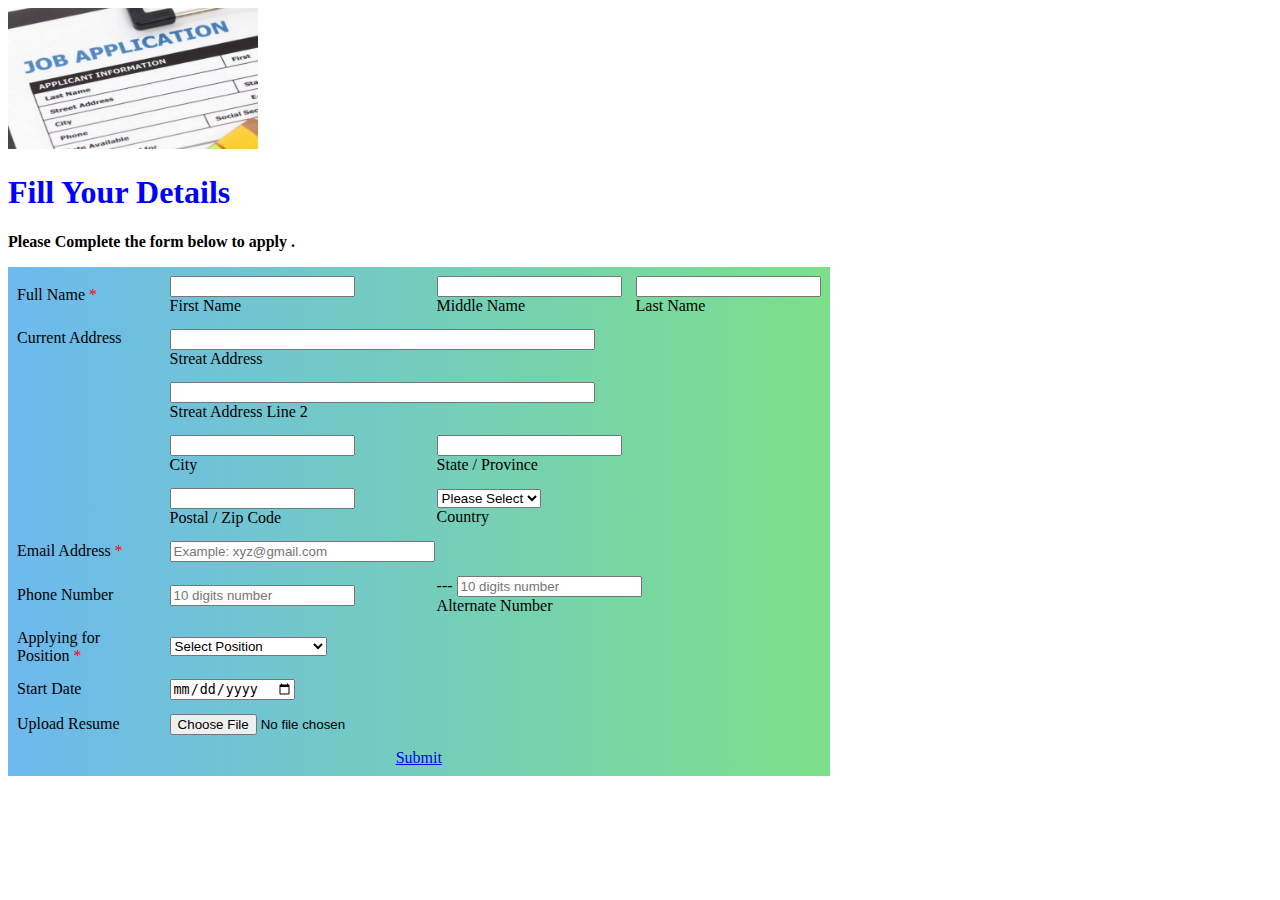
<file: jobapp.html>
<!DOCTYPE html>
<html lang="en">
<head>
    <meta charset="UTF-8">
    <meta name="viewport" content="width=device-width, initial-scale=1.0">
    <meta http-equiv="X-UA-Compatible" content="ie=edge">
    <title>Job Application</title>
    <link rel="stylesheet" href="jobapp.css">
</head>
<body>
    <form name="JobAppForm">
        <div class="job-application">
            <table class="gradient" width="65%" cellpadding="5" cellspacing="4" bgcolor="white" ><img src="Job-application.jpg"></img>
        </div>
        
            <caption>
                <h1 align="left"><font color="Blue">Fill Your Details</font></h1>
                <p align="left"><b>Please Complete the form below to apply .</b></p>
            </caption>
            <tr>
                <td> Full Name <font color="red"> * </font><br></td>
                <td>
                    <input type="text" name="fname"><br>
                    <label>First Name</label>
                </td>
                <td>
                    <input type="text" name="mname"><br>
                    <label>Middle Name</label>
                </td>
                <td>
                    <input type="text" name="lname"><br>
                    <label>Last Name</label>
                </td>
                </td>
            </tr>
            <tr>
                <td rowspan="4" valign="top"> Current Address </td>
                <td colspan="3">
                    <input type="text" size="50" name="txtStrAdd1"><br>
                    <label>Streat Address</label>
                </td>
            </tr>
            <tr>
                <td colspan="3">
                    <input type="text" size="50" name="txtStrAdd2"><br>
                    <label>Streat Address Line 2</label>
                </td>
            </tr>
            <tr>
                <td>
                    <input type="text" name="txtCity"4><br>
                    <label>City</label>
                <td colspan="2">
                    <input type="text" name="txtState"><br>
                    <label>State / Province</label>
                </td>
            </tr>
            <tr>
                <td>
                    <input type="number" name="txtZipCode"><br>
                    <label>Postal / Zip Code</label>
                </td>
                <td colspan="2">
                        <select>
                            <option>Please Select</option>
                            <option>India</option>
                            <opyion>USA</opyion>
                            <option>London</option>
                            <option>Australia</option>
                            <option>Canada</option>
                        </select><br>
                        <label>Country</label>
                    </td>
            </tr>
            <tr>
                <td> Email Address <font color="red"> * </font><br></td>
                <td colspan="3">
                    <input type="email" size="30" name="txtEmail" placeholder="Example: xyz@gmail.com">
                </td>
            </tr>
            <tr>
                <td> Phone Number </td>
                <td>
                    <input type="text" name="txtAreaCode" placeholder="10 digits number"><br>
                    <label></label>
                    
                </td>
                
                <td colspan="2">
                    <p1 align="Right">---</p1>
                    <input type="text" name="txtPhoneNumber" placeholder="10 digits number"><br>
                    <label>Alternate Number</label>
                </td>
            </tr>
            <tr>
                <td> Applying for Position <font color="red"> * </font><br></td>
                <td colspan="3">
                    <select>
                        <option>Select Position</option>
                        <option>Cyber security</option>
                        <option>Python Developer</option>
                        <option>Java Developer Expert</option>
                        <option>Deleivery Boy</option>
                    </select>
                </td>
            </tr>
            <tr>
                <td> Start Date </td>
                <td>
                    <input type="date">
                </td>
            </tr>
            <tr>
                <td> Upload Resume </td>
                <td>
                    <input type="file">
                </td>
            </tr>
            <tr>
                <td colspan="4" align="center"><a href="/submission.html" class="btn btn-primary active">Submit</a></td>
            </tr>
        </table>
    </form>
</body>
</html>
</file>
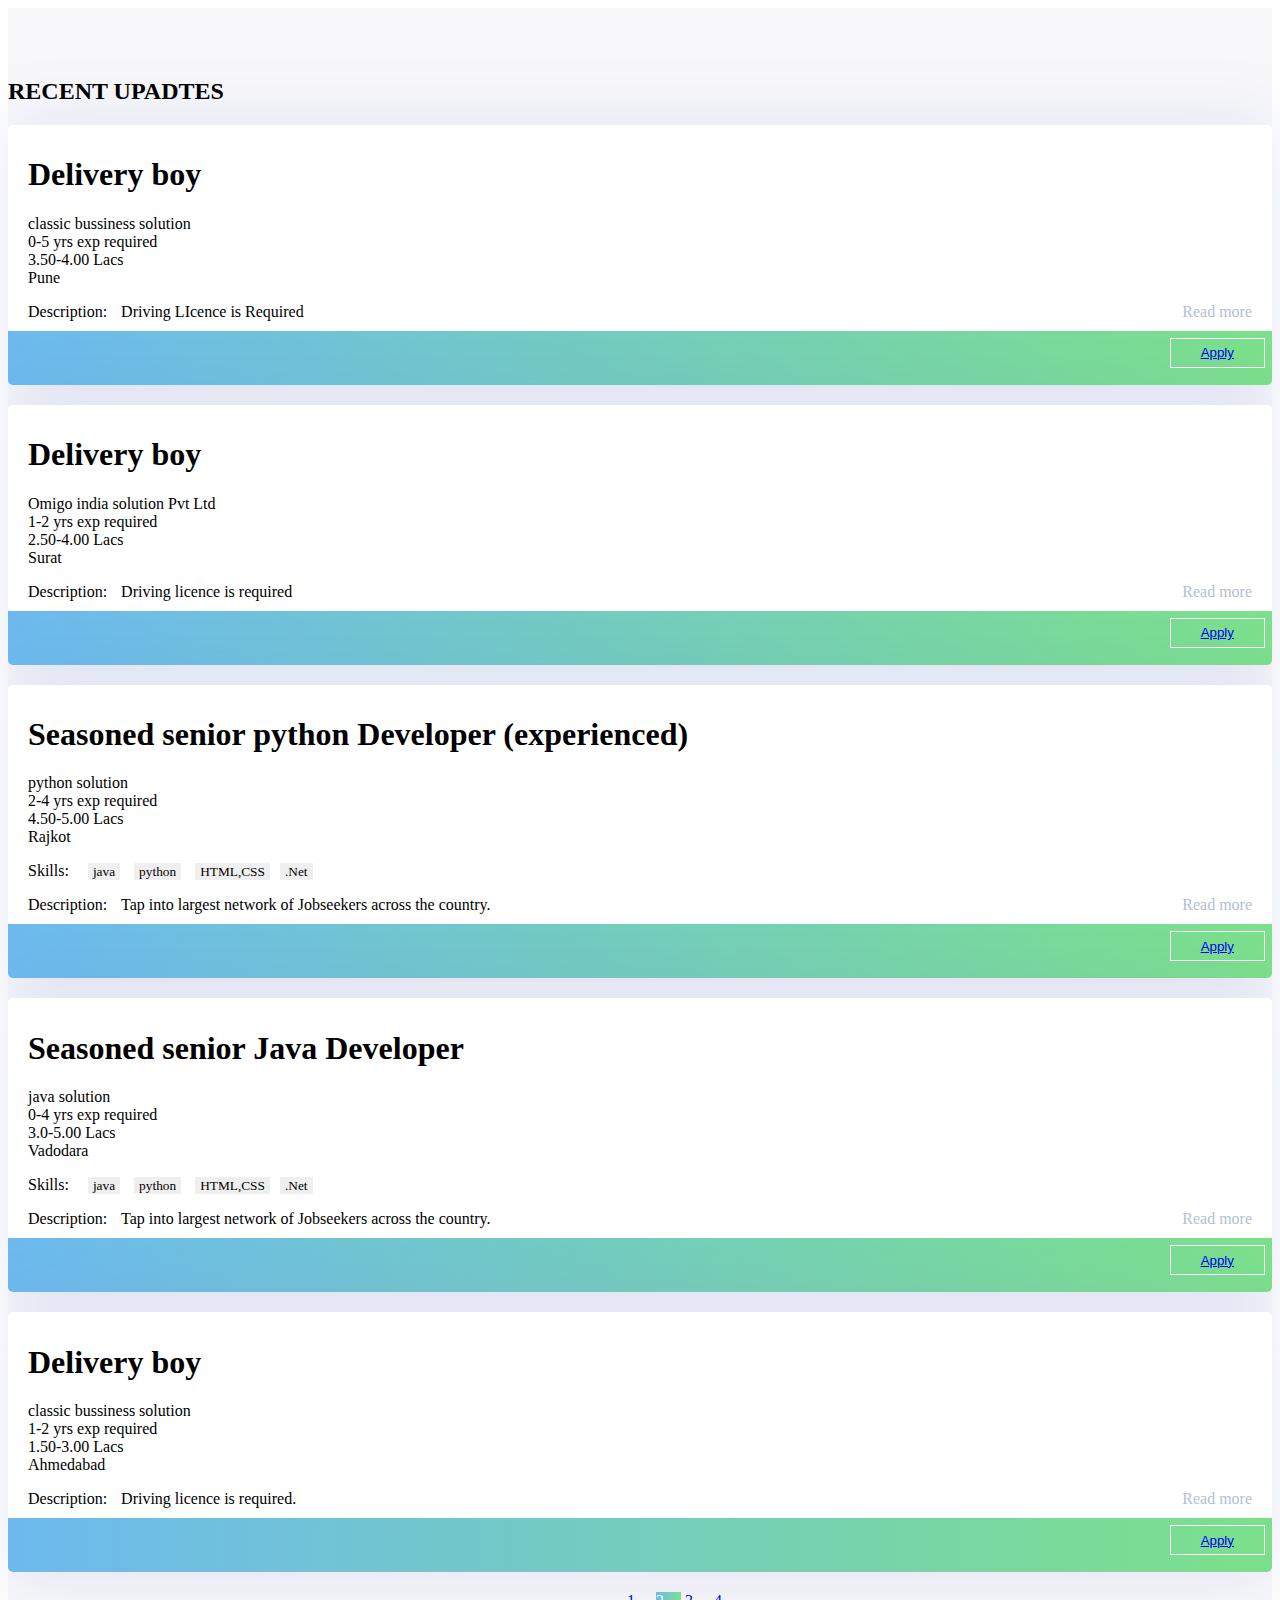
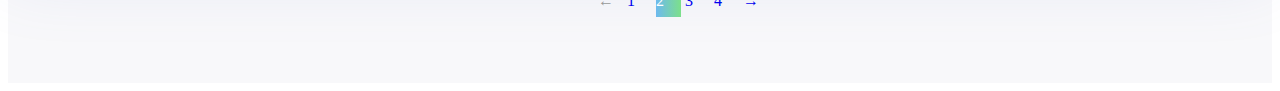
<file: morepage.html>
<!DOCTYPE html>
<html lang="en">
<head>
    <meta charset="UTF-8">
    <meta http-equiv="X-UA-Compatible" content="IE=edge">
    <meta name="viewport" content="width=device-width, initial-scale=1.0">
    <title>Document</title>
    <link rel="stylesheet" href="morepages.css">
</head>
<body>
    <section id="jobs">
        <div class="container">
            <h2>RECENT UPADTES</h2>
            <div class="company-details">   
                <div class="job-update">
                    <h1><b>Delivery boy</b></h1>
                    <p>classic bussiness solution</p>
                    <span>0-5 yrs exp required</span><br>
                    <span>3.50-4.00 Lacs</span><br>
                    <span>Pune</span>
                    <p>Description: <i class="fa angle-double-right"></i>Driving LIcence is Required<a href="#">Read more</a></p>
                </div>
                <div class="apply-btn">
                    <button type="button" class="btn btn-primary">  <a class="nav-link" href="jobapp.html">Apply</a></button>
                    
                </div>
            </div>

            <div class="company-details">   
                <div class="job-update">
                    <h1><b>Delivery boy</b></h1>
                    <p>Omigo india solution Pvt Ltd</p>
                   <span>1-2 yrs exp required</span><br>
                   <span>2.50-4.00 Lacs</span><br>
                    <span>Surat</span>
                    <p>Description: <i class="fa angle-double-right"></i>Driving licence is required<a href="#">Read more</a></p>
                </div>
                <div class="apply-btn">
                    <button type="button" class="btn btn-primary">  <a class="nav-link" href="jobapp.html">Apply</a></button>
                </div>
            </div>

            <div class="company-details">   
                <div class="job-update">
                    <h1><b>Seasoned senior python Developer (experienced)</b></h1>
                    <p>python solution</p>
                   <span>2-4 yrs exp required</span><br>
                   <span>4.50-5.00 Lacs</span><br>
                    <span>Rajkot</span>
                    <p>Skills:<i class="fa angle-double-right"></i>&nbsp;<small>java</small>&nbsp;<small>python</small>&nbsp;<small>HTML,CSS</small><small>.Net</small></p>
                    <p>Description: <i class="fa angle-double-right"></i>Tap into largest network of Jobseekers across the country.<a href="#">Read more</a></p>
                </div>
                <div class="apply-btn">
                    <button type="button" class="btn btn-primary">  <a class="nav-link" href="jobapp.html">Apply</a></button>
                </div>
            </div>

            <div class="company-details">   
                <div class="job-update">
                    <h1><b>Seasoned senior Java Developer </b></h1>
                    <p>java solution </p>
                   <span>0-4 yrs exp required</span><br>
                   <span>3.0-5.00 Lacs </span><br>
                    <span>Vadodara</span>
                    <p>Skills:<i class="fa angle-double-right"></i>&nbsp;<small>java</small>&nbsp;<small>python</small>&nbsp;<small>HTML,CSS</small><small>.Net</small></p>
                    <p>Description: <i class="fa angle-double-right"></i>Tap into largest network of Jobseekers across the country.<a href="#">Read more</a></p>
                </div>
                <div class="apply-btn">
                    <button type="button" class="btn btn-primary">  <a class="nav-link" href="jobapp.html">Apply</a></button>
                </div>
            </div>

            <div class="company-details">   
                <div class="job-update">
                    <h1><b>Delivery boy </b></h1>
                    <p>classic bussiness solution</p>
                   <span>1-2 yrs exp required</span><br>
                   <span>1.50-3.00 Lacs</span><br>
                    <span>Ahmedabad</span>
                    <p>Description: <i class="fa angle-double-right"></i>Driving licence is required.<a href="#">Read more</a></p>
                </div>
                <div class="apply-btn">
                    <button type="button" class="btn btn-primary">  <a class="nav-link" href="jobapp.html">Apply</a></button>
                </div>
            </div>
            <ul class="page-link text-center">
                <a href="index.html"><li class="left-arrow">&#8592;</li></a>
               <a href="index.html"><li>1</li></a>
                <li class="active">2</li>
                <a href="/morepage2.html"><li>3</li></a>
                <a href="/morepage3.html"><li>4</li></a>
                <a href="/morepage2.html"><li>&#8594</li>
            </ul>
        </div>
    </section>
</file>
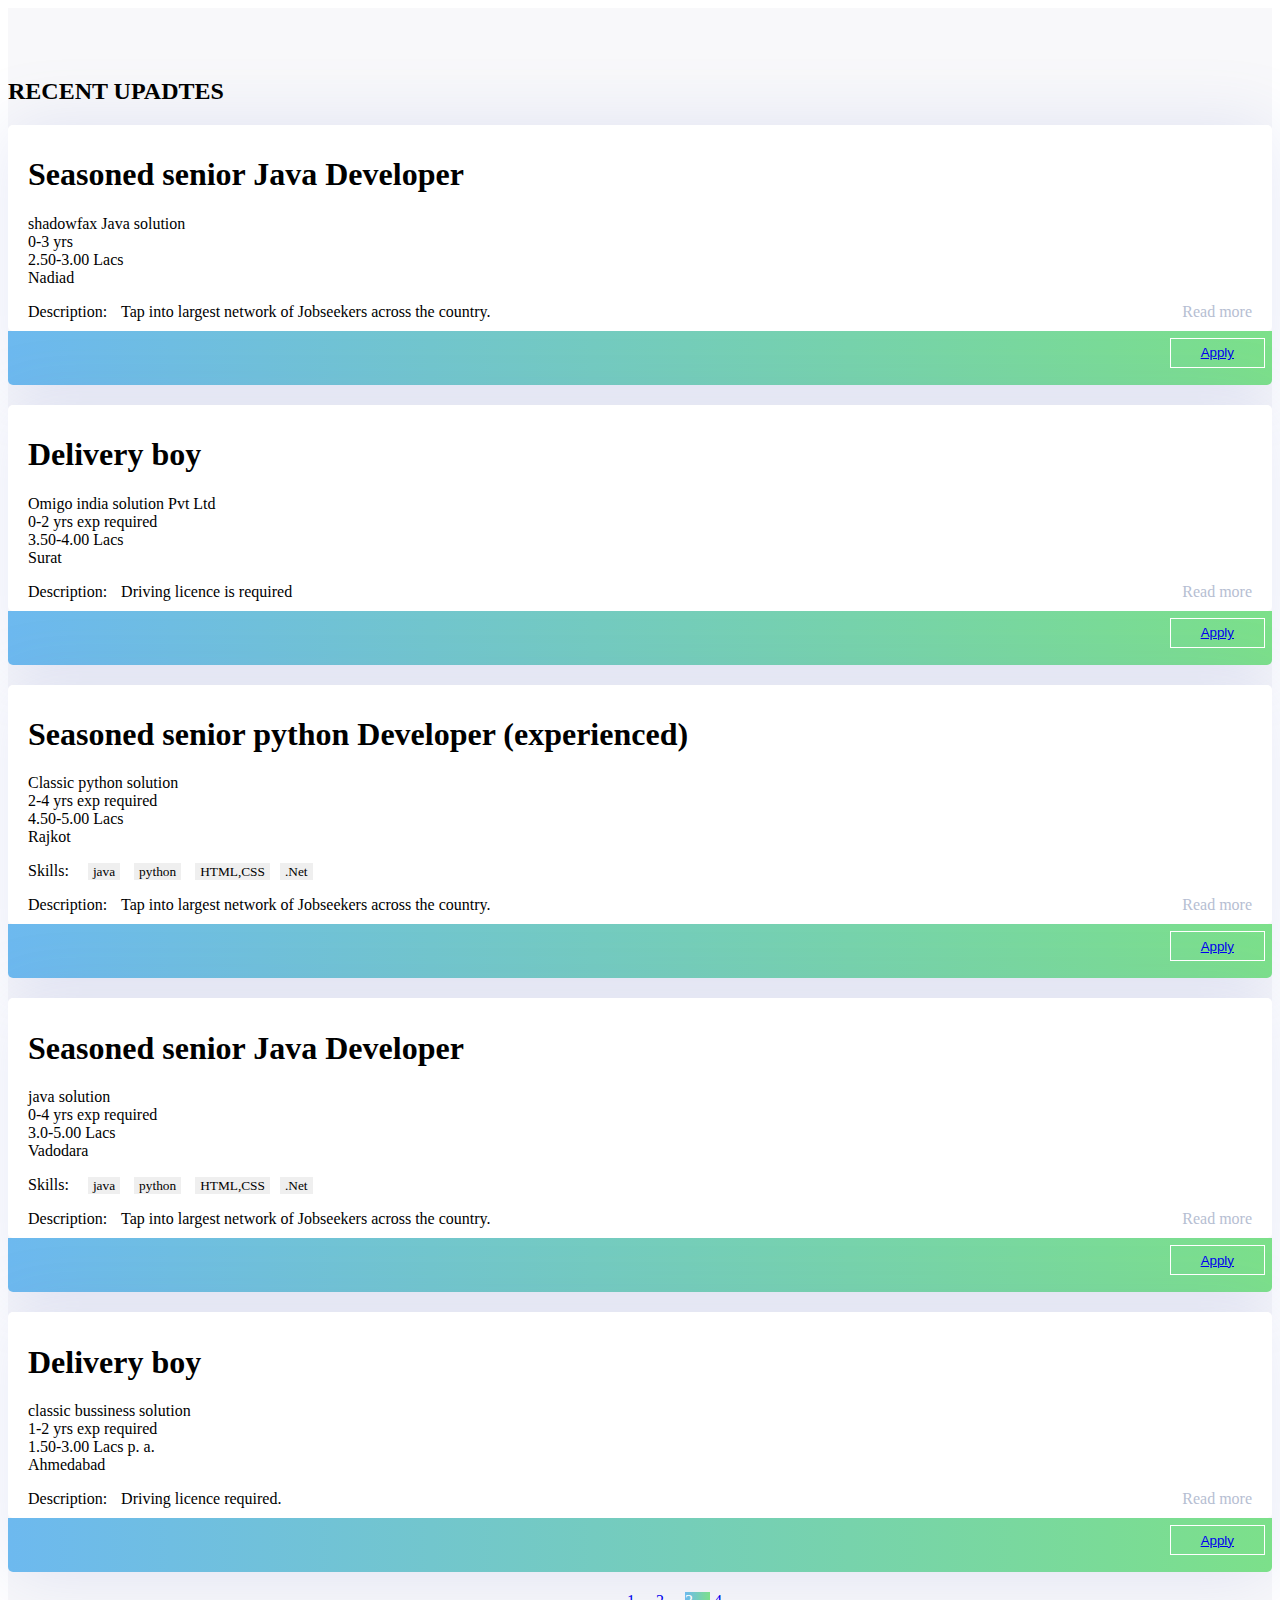
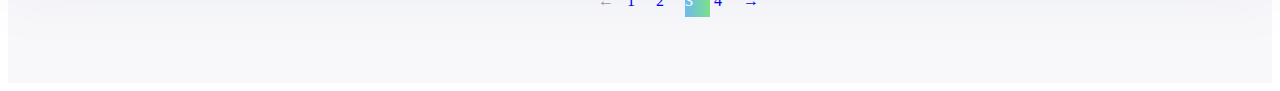
<file: morepage2.html>
<!DOCTYPE html>
<html lang="en">
<head>
    <meta charset="UTF-8">
    <meta http-equiv="X-UA-Compatible" content="IE=edge">
    <meta name="viewport" content="width=device-width, initial-scale=1.0">
    <title>Document</title>
    <link rel="stylesheet" href="morepages.css">
</head>
<body>
    <section id="jobs">
        <div class="container">
            <h2>RECENT UPADTES</h2>
            <div class="company-details">   
                <div class="job-update">
                    <h1><b>Seasoned senior Java Developer </b></h1>
                    <p>shadowfax Java solution</p>
                   <span>0-3 yrs</span><br>
                   <span>2.50-3.00 Lacs</span><br>
                    <span>Nadiad</span>
                    <p>Description: <i class="fa angle-double-right"></i>Tap into largest network of Jobseekers across the country.<a href="#">Read more</a></p>
                </div>
                <div class="apply-btn">
                    <button type="button" class="btn btn-primary">  <a class="nav-link" href="jobapp.html">Apply</a></button>
                    
                </div>
            </div>

            <div class="company-details">   
                <div class="job-update">
                    <h1><b>Delivery boy</b></h1>
                    <p>Omigo india solution Pvt Ltd</p>
                   <span>0-2 yrs exp required</span><br>
                   <span>3.50-4.00 Lacs</span><br>
                    <span>Surat</span>
                    <p>Description: <i class="fa angle-double-right"></i>Driving licence is required<a href="#">Read more</a></p>
                </div>
                <div class="apply-btn">
                    <button type="button" class="btn btn-primary">  <a class="nav-link" href="jobapp.html">Apply</a></button>
                </div>
            </div>

            <div class="company-details">   
                <div class="job-update">
                    <h1><b>Seasoned senior python Developer (experienced)</b></h1>
                    <p>Classic python solution</p>
                   <span>2-4 yrs exp required</span><br>
                   <span>4.50-5.00 Lacs</span><br>
                    <span>Rajkot</span>
                    <p>Skills:<i class="fa angle-double-right"></i>&nbsp;<small>java</small>&nbsp;<small>python</small>&nbsp;<small>HTML,CSS</small><small>.Net</small></p>
                    <p>Description: <i class="fa angle-double-right"></i>Tap into largest network of Jobseekers across the country.<a href="#">Read more</a></p>
                </div>
                <div class="apply-btn">
                    <button type="button" class="btn btn-primary">  <a class="nav-link" href="jobapp.html">Apply</a></button>
                </div>
            </div>

            <div class="company-details">   
                <div class="job-update">
                    <h1><b>Seasoned senior Java Developer </b></h1>
                    <p>java solution </p>
                   <span>0-4 yrs exp required</span><br>
                   <span>3.0-5.00 Lacs </span><br>
                    <span>Vadodara</span>
                    <p>Skills:<i class="fa angle-double-right"></i>&nbsp;<small>java</small>&nbsp;<small>python</small>&nbsp;<small>HTML,CSS</small><small>.Net</small></p>
                    <p>Description: <i class="fa angle-double-right"></i>Tap into largest network of Jobseekers across the country.<a href="#">Read more</a></p>
                </div>
                <div class="apply-btn">
                    <button type="button" class="btn btn-primary">  <a class="nav-link" href="jobapp.html">Apply</a></button>
                </div>
            </div>

            <div class="company-details">   
                <div class="job-update">
                    <h1><b>Delivery boy </b></h1>
                    <p>classic bussiness solution</p>
                   <span>1-2 yrs exp required</span><br>
                   <span>1.50-3.00 Lacs p. a.</span><br>
                    <span>Ahmedabad</span>
                    <p>Description: <i class="fa angle-double-right"></i>Driving licence required.<a href="#">Read more</a></p>
                </div>
                <div class="apply-btn">
                    <button type="button" class="btn btn-primary">  <a class="nav-link" href="jobapp.html">Apply</a></button>
                </div>
            </div>
            <ul class="page-link text-center">
                <a href="morepage.html"><li class="left-arrow">&#8592;</li></a>
               <a href="/index.html"><li>1</li></a>
               <a href="/morepage.html"><li>2</li></a>
                <li class="active">3</li>
                <a href="/morepage3.html"><li>4</li></a>
                <a href="/morepage3.html"> <li>&#8594</li>
            </ul>
        </div>
    </section>
</file>
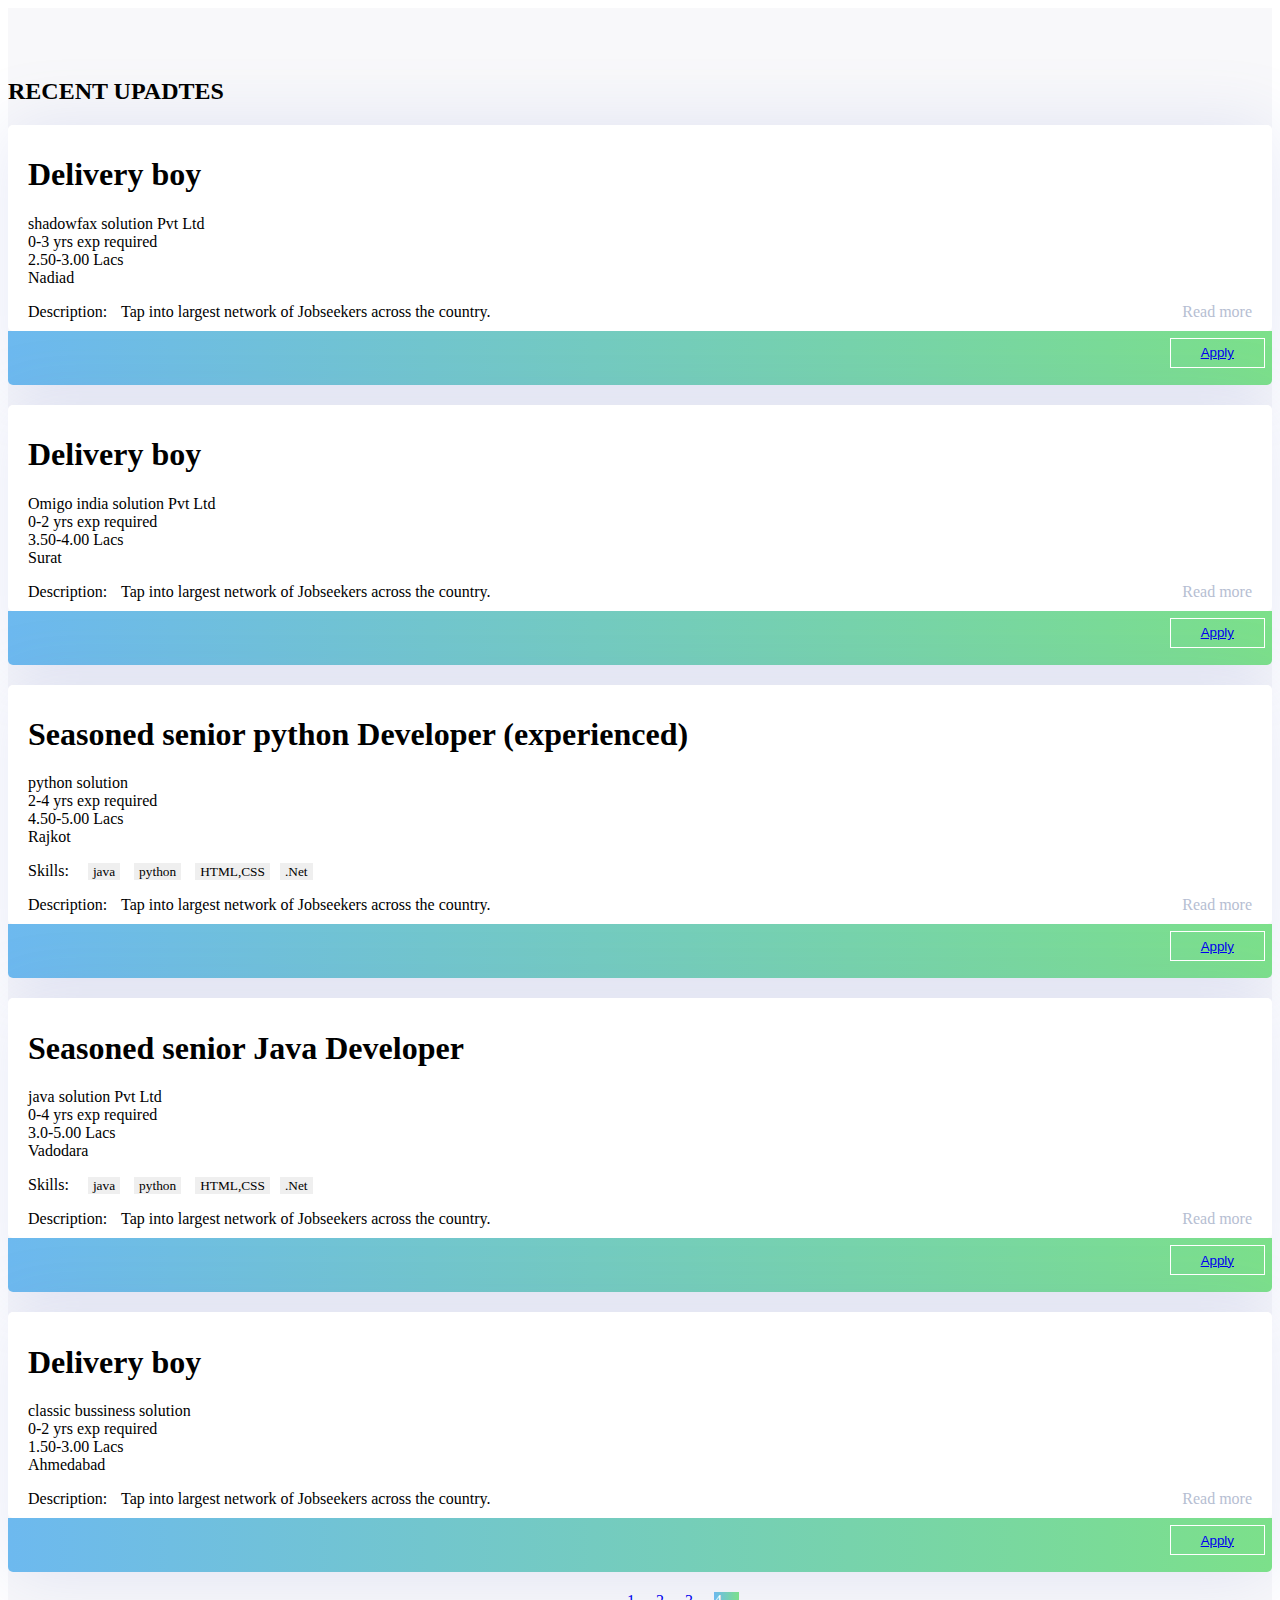
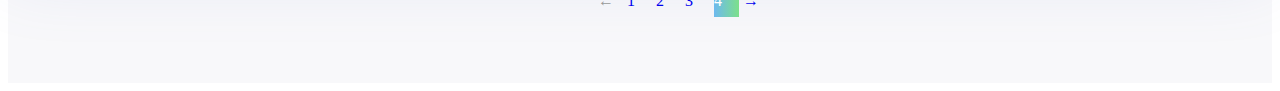
<file: morepage3.html>
<!DOCTYPE html>
<html lang="en">
<head>
    <meta charset="UTF-8">
    <meta http-equiv="X-UA-Compatible" content="IE=edge">
    <meta name="viewport" content="width=device-width, initial-scale=1.0">
    <title>Document</title>
    <link rel="stylesheet" href="morepages.css">
</head>
<body>
    <section id="jobs">
        <div class="container">
            <h2>RECENT UPADTES</h2>
            <div class="company-details">   
                <div class="job-update">
                    <h1><b>Delivery boy</b></h1>
                    <p>shadowfax solution Pvt Ltd</p>
                   <span>0-3 yrs exp required</span><br>
                   <span>2.50-3.00 Lacs</span><br>
                    <span>Nadiad</span>
                    <p>Description: <i class="fa angle-double-right"></i>Tap into largest network of Jobseekers across the country.<a href="#">Read more</a></p>
                </div>
                <div class="apply-btn">
                    <button type="button" class="btn btn-primary">  <a class="nav-link" href="jobapp.html">Apply</a></button>
                    
                </div>
            </div>

            <div class="company-details">   
                <div class="job-update">
                    <h1><b>Delivery boy</b></h1>
                    <p>Omigo india solution Pvt Ltd</p>
                   <span>0-2 yrs exp required</span><br>
                   <span>3.50-4.00 Lacs</span><br>
                    <span>Surat</span>
                    <p>Description: <i class="fa angle-double-right"></i>Tap into largest network of Jobseekers across the country.<a href="#">Read more</a></p>
                </div>
                <div class="apply-btn">
                    <button type="button" class="btn btn-primary">  <a class="nav-link" href="jobapp.html">Apply</a></button>
                </div>
            </div>

            <div class="company-details">   
                <div class="job-update">
                    <h1><b>Seasoned senior python Developer (experienced)</b></h1>
                    <p>python solution </p>
                   <span>2-4 yrs exp required</span><br>
                   <span>4.50-5.00 Lacs </span><br>
                    <span>Rajkot</span>
                    <p>Skills:<i class="fa angle-double-right"></i>&nbsp;<small>java</small>&nbsp;<small>python</small>&nbsp;<small>HTML,CSS</small><small>.Net</small></p>
                    <p>Description: <i class="fa angle-double-right"></i>Tap into largest network of Jobseekers across the country.<a href="#">Read more</a></p>
                </div>
                <div class="apply-btn">
                    <button type="button" class="btn btn-primary">  <a class="nav-link" href="jobapp.html">Apply</a></button>
                </div>
            </div>

            <div class="company-details">   
                <div class="job-update">
                    <h1><b>Seasoned senior Java Developer </b></h1>
                    <p>java solution Pvt Ltd</p>
                   <span>0-4 yrs exp required</span><br>
                   <span>3.0-5.00 Lacs </span><br>
                    <span>Vadodara</span>
                    <p>Skills:<i class="fa angle-double-right"></i>&nbsp;<small>java</small>&nbsp;<small>python</small>&nbsp;<small>HTML,CSS</small><small>.Net</small></p>
                    <p>Description: <i class="fa angle-double-right"></i>Tap into largest network of Jobseekers across the country.<a href="#">Read more</a></p>
                </div>
                <div class="apply-btn">
                    <button type="button" class="btn btn-primary">  <a class="nav-link" href="jobapp.html">Apply</a></button>
                </div>
            </div>

            <div class="company-details">   
                <div class="job-update">
                    <h1><b>Delivery boy </b></h1>
                    <p>classic bussiness solution</p>
                   <span>0-2 yrs exp required</span><br>
                   <span>1.50-3.00 Lacs </span><br>
                    <span>Ahmedabad</span>
                    <p>Description: <i class="fa angle-double-right"></i>Tap into largest network of Jobseekers across the country.<a href="#">Read more</a></p>
                </div>
                <div class="apply-btn">
                    <button type="button" class="btn btn-primary">  <a class="nav-link" href="jobapp.html">Apply</a></button>
                </div>
            </div>
            <ul class="page-link text-center">
                <a href="morepage2.html"><li class="left-arrow">&#8592;</li></a>
               <a href="/index.html"><li>1</li></a>
               <a href="/morepage.html"><li>2</li></a>
               <a href="/morepage2.html"><li>3</li></a>
                <li class="active">4</li>
               <a href="/no-job.html"> <li>&#8594</li>
            </ul>
        </div>
    </section>
</file>
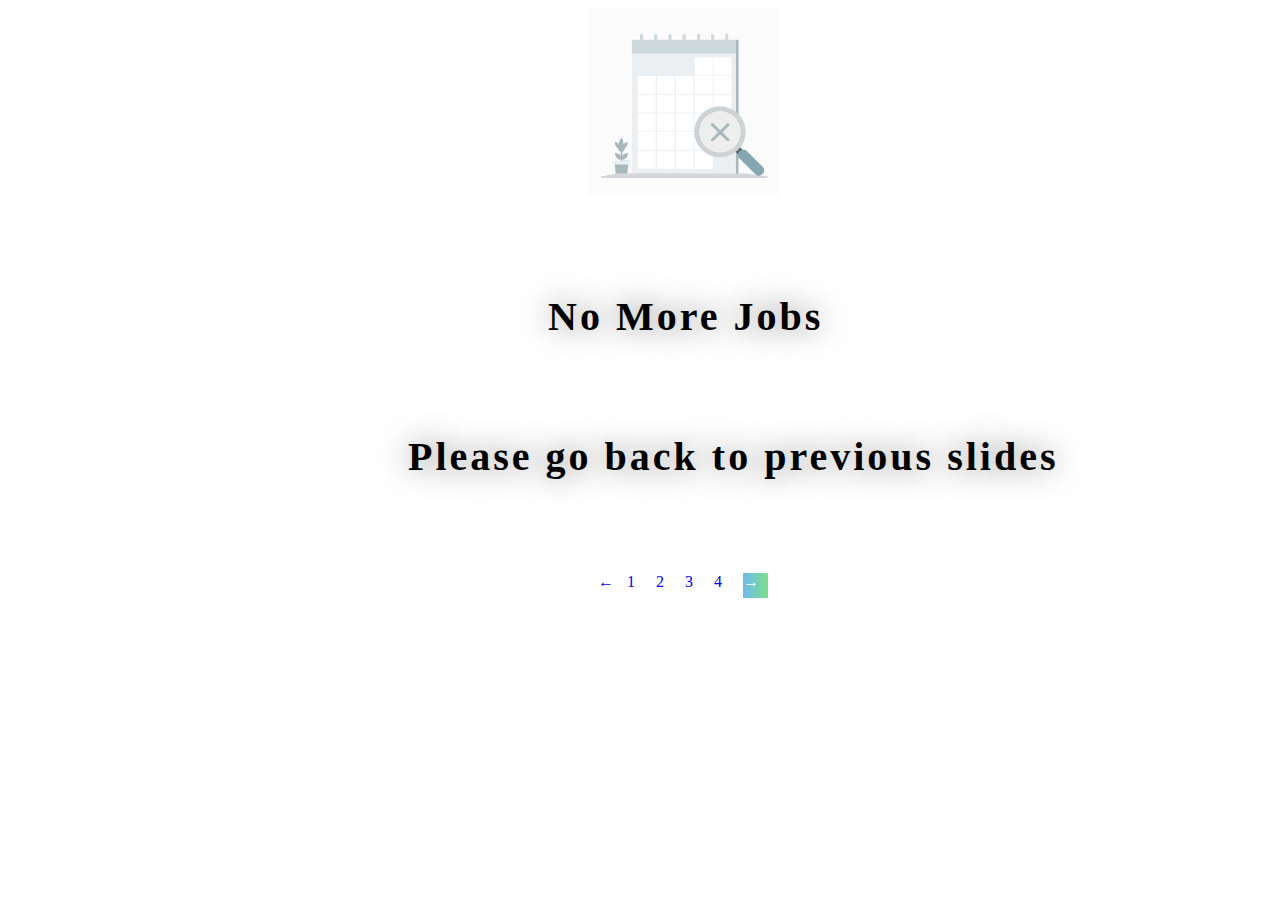
<file: no-job.html>
<!DOCTYPE html>
<html lang="en">
<head>
    <meta charset="UTF-8">
    <meta http-equiv="X-UA-Compatible" content="IE=edge">
    <meta name="viewport" content="width=device-width, initial-scale=1.0">
    <title>No more job</title>
    <link rel="stylesheet" href="no-job.css">
</head>
<body>
    <a class="no-job" href="#"><img src="nomorejob.png" alt=""></a>
    <div class="banner text-center">
        <h6>No More Jobs </h6>
        <div class="previous">
        <h6>Please go back to previous slides</h6>
        </div>
    </div>
    <ul class="page-link text-center">
        <a href="morepage3.html"><li class="left-arrow">&#8592;</li></a>
       <a href="/index.html"><li>1</li></a>
       <a href="/morepage.html"><li>2</li></a>
       <a href="/morepage2.html"><li>3</li></a>
       <a href="/morepage3.html"><li>4</li></a>
        <li class="active">&#8594</li>
    </ul>
</body>
</html>
</file>
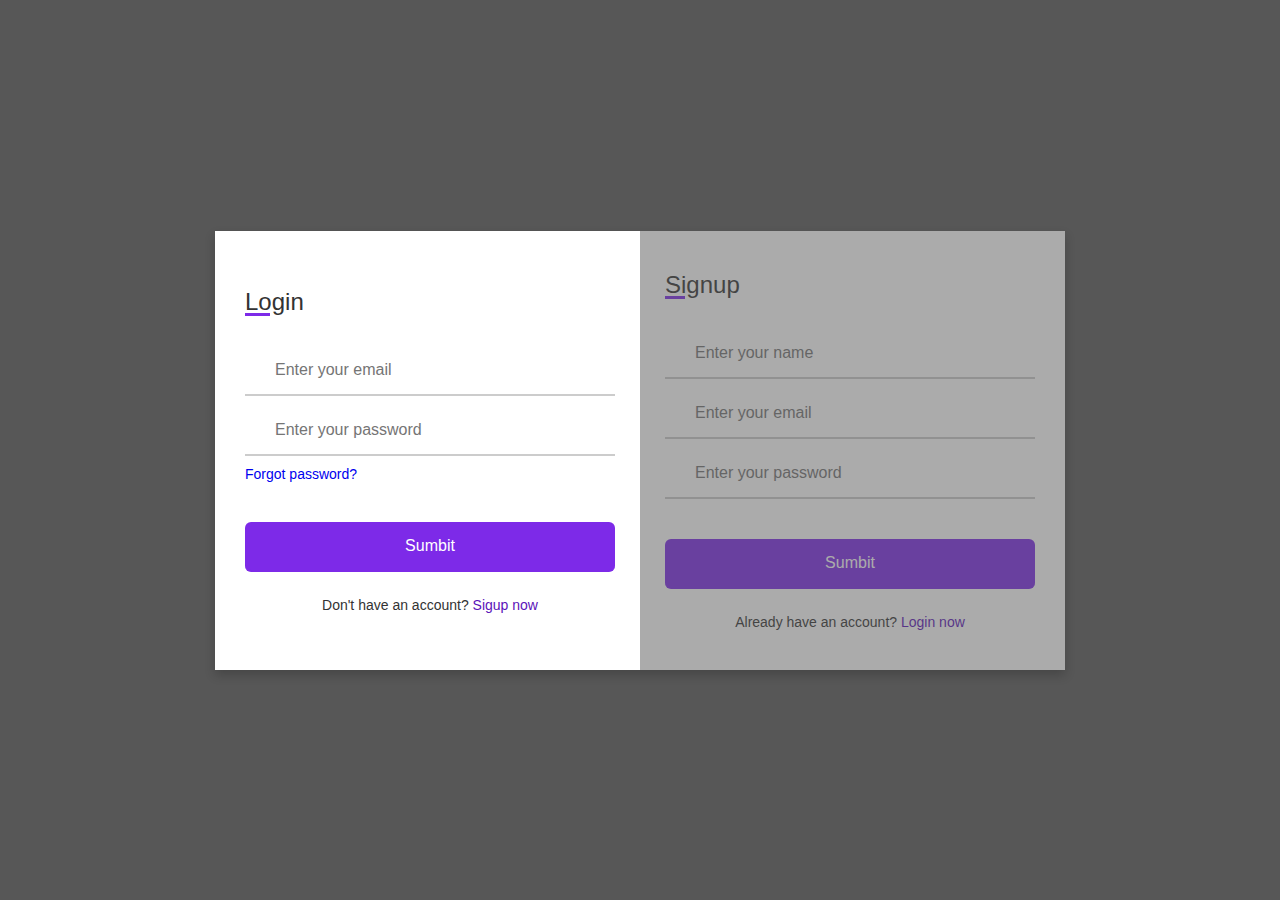
<file: signin.html>
<!DOCTYPE html>
<Html>
<Head>
</Head>
</HTML>
<html lang="en" dir="ltr">
  <head>
    <meta charset="UTF-8">
    <link rel="stylesheet" href="login.css">
  </head>
<body>
  <div class="container">
    <input type="checkbox" id="flip">
    <div class="cover">
      <div class="front">
        <div class="text">
        </div>
      </div>
      <div class="back">	
        <div class="text">
          
        </div>
      </div>
    </div>
    <div class="forms">
        <div class="form-content">
          <div class="login-form">
            <div class="title">Login</div>
          <form action="#">
            <div class="input-boxes">
              <div class="input-box">
                <i class="fas fa-envelope"></i>
                <input type="text" placeholder="Enter your email" required>
              </div>
              <div class="input-box">
                <i class="fas fa-lock"></i>
                <input type="password" placeholder="Enter your password" required>
              </div>
              <div class="text"><a href="#">Forgot password?</a></div>
              <div class="button input-box">
                <input type="submit" value="Sumbit">
              </div>
              <div class="text sign-up-text">Don't have an account? <label for="flip">Sigup now</label></div>
            </div>
        </form>
      </div>
        <div class="signup-form">
          <div class="title">Signup</div>
        <form action="#">
            <div class="input-boxes">
              <div class="input-box">
                <i class="fas fa-user"></i>
                <input type="text" placeholder="Enter your name" required>
              </div>
              <div class="input-box">
                <i class="fas fa-envelope"></i>
                <input type="text" placeholder="Enter your email" required>
              </div>
              <div class="input-box">
                <i class="fas fa-lock"></i>
                <input type="password" placeholder="Enter your password" required>
              </div>
              <div class="button input-box">
                <input type="submit" value="Sumbit">
              </div>
              <div class="text sign-up-text">Already have an account? <label for="flip">Login now</label></div>
            </div>
      </form>
    </div>
    </div>
    </div>
  </div>
</body>
</html>
</file>
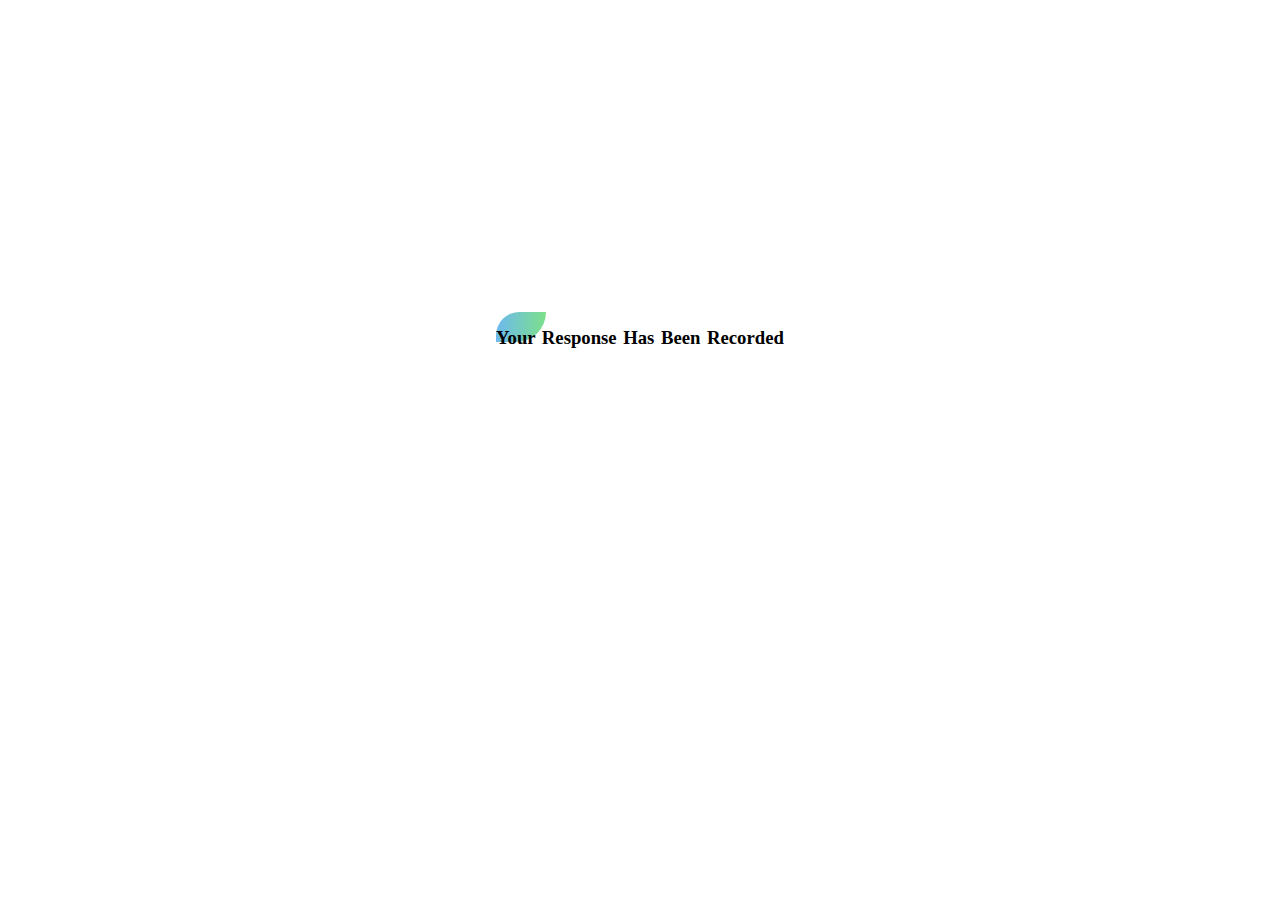
<file: submission.html>
<!DOCTYPE html>
  <html lang="en">
  <head>
    <meta charset="UTF-8">
    <meta http-equiv="X-UA-Compatible" content="IE=edge">
    <meta name="viewport" content="width=device-width, initial-scale=1.0">
    <title>Responce</title>
    <link rel="stylesheet" href="submission.css">
  </head>
  <body>
    
  </body>
  </html>
  <section id="recruiters">
            <div class="conatiner text-center">
               <b><h3>Your Response Has Been Recorded</h3></b>
            </div>
</file>
<file: jobapp.css>
.job-application img
{
    width: 250px;
}
.gradient
{
    background-image:linear-gradient(to right,#6db9ef,#7ce08a);
}
</file>
<file: morepages.css>
#jobs
{
    background:#f8f8fa;
    padding: 50px 0;
}
.company-details
{
    box-shadow: 0 2px 70px 0 rgba(110, 130,208, .18);
    border-radius: 5px;
    margin-bottom: 20px;
}
.job-update
{
    background: #fff;
    padding: 10px 20px;
    border-radius: 5px;
}
.job-update .fa
{
    margin-top: 5px;
    margin-right: 10px;
    color: #77d1b1;
}
.job-update small
{
    background: #efefef;
    padding: 1px 5px;
    margin: 0 5px;
}
.job-update p
{
    margin-bottom: 0 !important;
}
.job-update a
{
    text-decoration: none !important;
    color: #b6bed2;
    float: right;
}
.apply-btn
{
    height: 40px;
    background-image: linear-gradient(to right, #6db9ef,#7ce08a);
    padding: 7px;
    border-bottom-left-radius: 5px;
    border-bottom-right-radius: 5px;
}
.apply-btn .btn-primary
{
    padding: 0 30px;
    float: right;
    border-radius: 0;
    box-shadow: none !important;
    background: transparent;
    border: 1px solid #fff;
}

#jobs
{
    background:#f8f8fa;
    padding: 50px 0;
}
.company-details
{
    box-shadow: 0 2px 70px 0 rgba(110, 130,208, .18);
    border-radius: 5px;
    margin-bottom: 20px;
}
.job-update
{
    background: #fff;
    padding: 10px 20px;
    border-radius: 5px;
}
.job-update .fa
{
    margin-top: 5px;
    margin-right: 10px;
    color: #77d1b1;
}
.job-update small
{
    background: #efefef;
    padding: 1px 5px;
    margin: 0 5px;
}
.job-update p
{
    margin-bottom: 0 !important;
}
.job-update a
{
    text-decoration: none !important;
    color: #b6bed2;
    float: right;
}
.apply-btn
{
    height: 40px;
    background-image: linear-gradient(to right, #6db9ef,#7ce08a);
    padding: 7px;
    border-bottom-left-radius: 5px;
    border-bottom-right-radius: 5px;
}
.apply-btn .btn-primary
{
    height: 30px;
    padding: 0 30px;
    float: right;
    border-radius: 0;
    box-shadow: none !important;
    background: transparent;
    border: 1px solid #fff;
}
.page-link li
{
    height: 25px;
    width: 25px;
    list-style: none;
    display: inline-block;
    cursor: auto;
}
.page-link li:hover, .active
{
    color: #fff;
    background-image: linear-gradient(to right,#6db9ef,#7ce08a);
}
.page-link
{
    margin-left: 550px;
}
.left-arrow
{
    color: #999;
}
.right-arrow
{
    color: #29b929;
}
</file>
<file: no-job.css>
.banner h6
{
    padding: 0px 0;
    margin-left: 540px;
    font-size: 40px;
    letter-spacing: 3px;
    font-weight: 600;
    text-shadow: 0 0 30px rgba(0, 0, 0, 0.5);
}
.no-job img
{
    width: 15%;
    margin-left: 580px;
}
.previous
{
    padding: 0px 0;
    margin-left: -140px;
    font-size: 10px;
    letter-spacing: 3px;
    font-weight: 600;
    text-shadow: 0 0 30px rgba(0, 0, 0, 0.5);
}
.page-link li
{
    height: 25px;
    width: 25px;
    list-style: none;
    display: inline-block;
    cursor: pointer;
}
.page-link li:hover, .active
{
    color: #fff;
    background-image: linear-gradient(to right,#6db9ef,#7ce08a);
}
.page-link
{
    margin-left: 550px;
}
</file>
<file: login.css>
*{
  margin: 0;
  padding: 0;
  box-sizing: border-box;
  font-family: "Poppins" , sans-serif;
}
body{
  min-height: 100vh;
  display: flex;
  align-items: center;
  justify-content: center;
  background: #575757;
  padding: 30px;
}
.container{
  position: relative;
  max-width: 850px;
  width: 100%;
  background: #fff;
  padding: 40px 30px;
  box-shadow: 0 5px 10px rgba(0,0,0,0.2);
  perspective: 2700px;
}
.container .cover{
  position: absolute;
  top: 0;
  left: 50%;
  height: 100%;
  width: 50%;
  z-index: 98;
  transition: all 1s ease;
  transform-origin: left;
  transform-style: preserve-3d;
}
.container .cover::before{
  content: '';
  position: absolute;
  height: 100%;
  width: 100%;
  background: #575757;
  opacity: 0.5;
  z-index: 100;
}
.container .cover::after{
  content: '';
  position: absolute;
  height: 100%;
  width: 100%;
  background: #575757
  opacity: 0.5;
  z-index: 100;
  transform: rotateY(180deg);
}
.container #flip:checked ~ .cover{
  transform: rotateY(-180deg);
}
.container .cover img{
  position: absolute;
  height: 100%;
  width: 100%;
  object-fit: cover;
  z-index: 12;
  backface-visibility: hidden;
}
.container .cover .back .backImg{
  transform: rotateY(180deg);
  transform: rotateY(180deg);
}
.container .cover .text{
  position: absolute;
  z-index: 111;
  height: 100%;
  width: 100%;
  display: flex;
  flex-direction: column;
  align-items: center;
  justify-content: center;
}
.cover .text .text-1,
.cover .text .text-2{
  font-size: 26px;
  font-weight: 600;
  color: #fff;
  text-align: center;
  backface-visibility: hidden;
}
.cover .back .text .text-1,
.cover .back .text .text-2{
  transform: rotateY(180deg);
}
.cover .text .text-2{
  font-size: 15px;
  font-weight: 500;
}
.container .forms{
  height: 100%;
  width: 100%;
  background: #fff;
}
.container .form-content{
  display: flex;
  align-items: center;
  justify-content: space-between;
}
.form-content .login-form,
.form-content .signup-form{
  width: calc(100% / 2 - 25px);
}
.forms .form-content .title{
  position: relative;
  font-size: 24px;
  font-weight: 500;
  color: #333;
}
.forms .form-content .title:before{
  content: '';
  position: absolute;
  left: 0;
  bottom: 0;
  height: 3px;
  width: 25px;
  background: #7d2ae8;
}
.forms .signup-form  .title:before{
  width: 20px;
}
.forms .form-content .input-boxes{
  margin-top: 30px;
}
.forms .form-content .input-box{
  display: flex;
  align-items: center;
  height: 50px;
  width: 100%;
  margin: 10px 0;
  position: relative;
}
.form-content .input-box input{
  height: 100%;
  width: 100%;
  outline: none;
  border: none;
  padding: 0 30px;
  font-size: 16px;
  font-weight: 500;
  border-bottom: 2px solid rgba(0,0,0,0.2);
  transition: all 0.3s ease;
}
.form-content .input-box input:focus,
.form-content .input-box input:valid{
  border-color: #7d2ae8;
}
.form-content .input-box i{
  position: absolute;
  color: #7d2ae8;
  font-size: 17px;
}
.forms .form-content .text{
  font-size: 14px;
  font-weight: 500;
  color: #333;
}
.forms .form-content .text a{
  text-decoration: none;
}
.forms .form-content .text a:hover{
  text-decoration: underline;
}
.forms .form-content .button{
  color: #fff;
  margin-top: 40px;
}
.forms .form-content .button input{
  color: #fff;
  background: #7d2ae8;
  border-radius: 6px;
  padding: 0;
  cursor: pointer;
  transition: all 0.4s ease;
}
.forms .form-content .button input:hover{
  background: #5b13b9;
}
.forms .form-content label{
  color: #5b13b9;
  cursor: pointer;
}
.forms .form-content label:hover{
  text-decoration: underline;
}
.forms .form-content .login-text,
.forms .form-content .sign-up-text{
  text-align: center;
  margin-top: 25px;
}
.container #flip{
  display: none;
}
@media (max-width: 730px) {
  .container .cover{
    display: none;
  }
  .form-content .login-form,
  .form-content .signup-form{
    width: 100%;
  }
  .form-content .signup-form{
    display: none;
  }
  .container #flip:checked ~ .forms .signup-form{
    display: block;
  }
  .container #flip:checked ~ .forms .login-form{
    display: none;
  }
}
</file>
<file: submission.css>
#recruiters
{
    word-spacing: 0.05cm;
    padding-top: 300px;
    padding-bottom: 100px;
}
#recruiters h3
{
    text-align: center;
    padding-bottom: 40px;
}
h3::before
{
    content: '';
    background-image:linear-gradient(to right,#6db9ef,#7ce08a);
    width: 50px;
    height: 30px;
    position: absolute;
    z-index: -10;
    margin-top: -15px;
    border-top-left-radius: 70px;
    border-bottom-right-radius: 90px;
}
</file>
